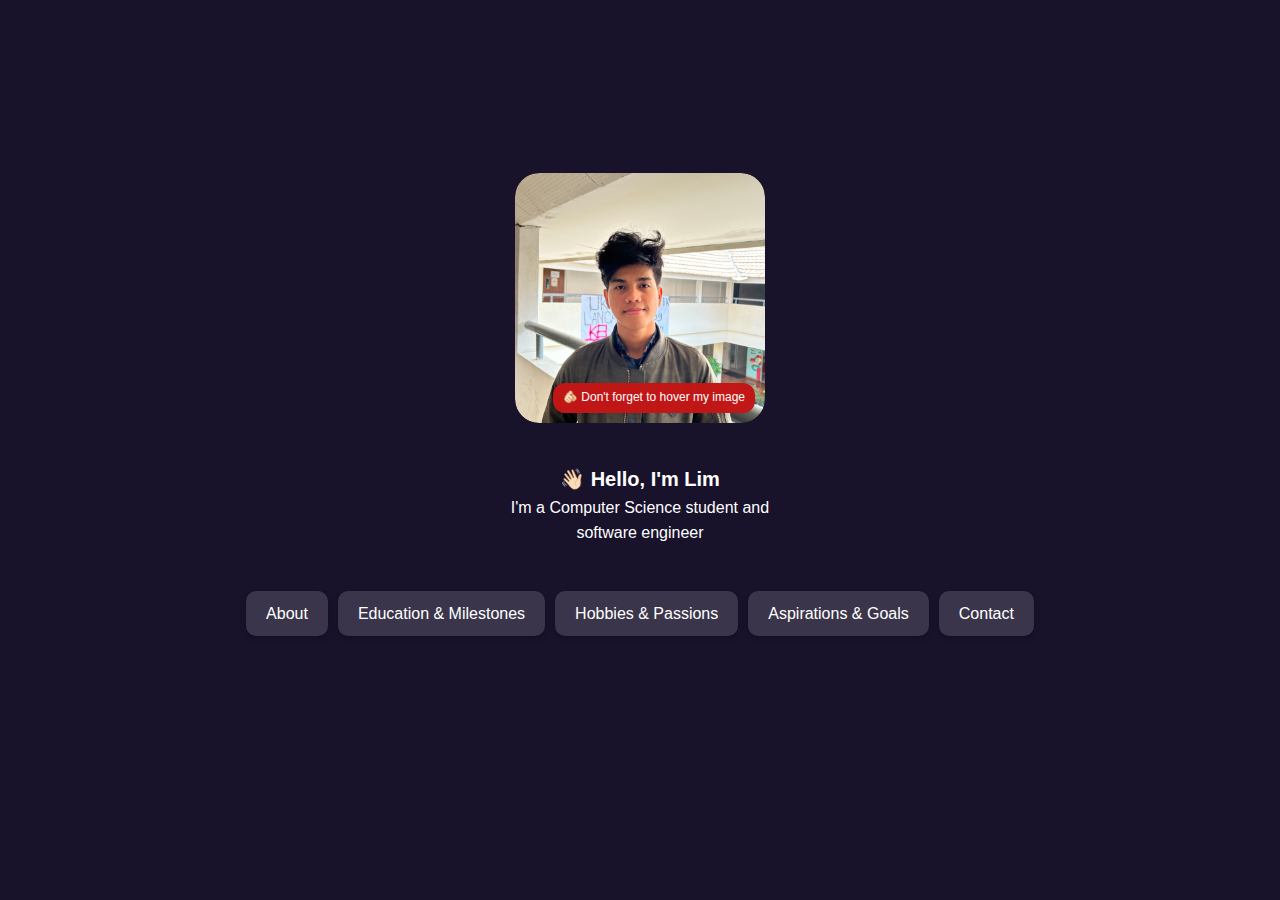
<file: index.html>
<!DOCTYPE html>
<html lang="en">

<head>
    <meta charset="UTF-8">
    <meta name="viewport" content="width=device-width, initial-scale=1.0">
    <title>Personal Website</title>
    <link rel="stylesheet" href="src/styles.css">
</head>

<body>

    <div style="display: flex; justify-content: center; align-items: center; margin-top: 20px; height: 86vh; flex-direction: column; gap: 40px;" class="content">
        
        <div class="container">
            <img src="./profile.jpeg" alt="">
            <div class="badge">🫵🏻 Don't forget to hover my image</div>
            <div class="badge-istri">🫵🏻 Don't forget to hover my image</div>

        </div>

        <div style="color: white; text-align: center; " class="text-hero">
            <span class="text-head" style="font-size:20px; font-weight: bold;">
                👋🏻 Hello, I'm Lim
            </span>
            
            <p style="width: 300px;">I'm a Computer Science student and software engineer</p>
        </div>

        <div style="display: flex;" class="display-button">
            <a href="detail.html" class="glass-btn">About</a>
            <a href="detail.html#education" class="glass-btn">Education & Milestones</a>
            <a href="detail.html#hobbies" class="glass-btn">Hobbies & Passions</a>
            <a href="detail.html#aspirations" class="glass-btn">Aspirations & Goals</a>
            <a href="detail.html#contactq" class="glass-btn">Contact</a>
        </div>
    </div>

</body>

</html>
</file>
<file: src/styles.css>
/* Reset Styles */
* {
    margin: 0;
    padding: 0;
    box-sizing: border-box;
}



/* Global Styles */
body {
    font-family: Arial, sans-serif;
    line-height: 1.6;
    background-color: #f8f8f8;

    background: #18122B;

    
}

.container {
    max-width: 960px;
    margin: 0 auto;
    padding: 0 20px;
}

.header {
    background-color: #333;
    color: #fff;
    padding: 20px 0;
    text-align: center;
}

.header h1 {
    font-size: 36px;
    margin-bottom: 10px;
}

.header p {
    font-size: 18px;
    margin-bottom: 20px;
}

.navbar {
    
    text-align: center;
    padding: 10px 0;

    background: rgba( 255, 255, 255, 0.05 );

box-shadow: 0 8px 32px 0 rgba( 31, 38, 135, 0.37 );
backdrop-filter: blur( 1.5px );
-webkit-backdrop-filter: blur( 1.5px );
border-radius: 10px;
border: 1px solid rgba( 255, 255, 255, 0.18 );
    
}

.navbar a {
    color: #fff;
    text-decoration: none;
    opacity: 0.5;
    margin: 0 10px;
    transition: color 0.5s ease-in-out, opacity 0.5s ease-in-out;
}

.navbar a:hover {
    opacity: 1;
    transition: color 0.5s ease-in-out, opacity 0.5s ease-in-out, box-shadow 0.3s ease-in-out;
    box-shadow: 0 2px 4px rgba(235, 235, 235, 0.1); /* Mengatur bayangan yang lebih ringan */
}


 /* Image hero */
 .container {
    position: relative;
    height: 250px;
    width: 250px;
    overflow: hidden; /* Mengatasi masalah animasi border */
    border-radius: 24px;
}

.container img {
    position: absolute;
    top: 0;
    left: 0;
    width: 100%;
    height: 100%;
    object-fit: cover; /* Menyesuaikan gambar dengan ukuran div */
    transition: transform 0.3s; /* Efek transisi untuk gambar */
    border-radius: 24px;
}
.container:hover img {
    transform: scale(1.1); /* Efek zoom gambar pada hover */
}

.container::before,
.container::after {
    content: '';
    position: absolute;
    top: 0;
    left: 0;
    right: 0;
    bottom: 0;
    border: 10px solid transparent;
    transition: border-color 0.3s; /* Efek transisi untuk border */
    border-radius: 24px;
}

/* Gambar latar belakang saat hover */
.container:hover::before {
    background-image: url('https://i.pinimg.com/474x/a9/8e/65/a98e6584d367fbcc86d3dd47b8e15707.jpg');
    background-size: cover;
    background-position: center;
    border-color: rgba(255, 255, 255, 0.7); /* Ubah warna border saat hover */
}

.container:hover::after {
    background-image: url('https://i.pinimg.com/474x/a9/8e/65/a98e6584d367fbcc86d3dd47b8e15707.jpg');
    background-size: cover;
    background-position: center;
    border-color: rgba(0, 0, 0, 0.7); /* Ubah warna border saat hover */
}

.badge {
    position: absolute;
    bottom: 10px;
    right: 10px;
    background-color: rgba(195, 22, 22, 0.994);
    color: white;
    padding: 5px 10px;
    border-radius: 12px;
    font-size: 12px;
    box-shadow: 0 2px 4px rgba(0, 0, 0, 0.1);
    opacity: 1;
    transition: opacity 0.5s ease-in-out;
}

.container:hover .badge {
    
    opacity: 0;
}

.badge-istri {
    position: absolute;
    bottom: 10px;
    right: 10px;
    background-color: rgba(195, 22, 22, 0.994);
    color: white;
    padding: 5px 10px;
    border-radius: 12px;
    font-size: 12px;
    box-shadow: 0 2px 4px rgba(0, 0, 0, 0.1);
    display: none;
    opacity: 1;
    transition: opacity 0.5s ease-in-out;
}

.badge-istri:hover .badge {
    opacity: 0;
    display: inline;
}


/* Detail about me */

/* .container:hover::before {
    border-color: red; /* Warna pertama saat hover */
/* } */



/* Button glass */
/* Button Styles */
.glass-btn {
    background: rgba(255, 255, 255, 0.15); /* Background with transparency */
    border: none;
    padding: 10px 20px;
    margin: 5px;
    border-radius: 10px;
    font-size: 16px;
    color: #fff;
    cursor: pointer;
    box-shadow: 0 4px 6px rgba(0, 0, 0, 0.1), 0 1px 3px rgba(0, 0, 0, 0.08); /* Glassmorphism shadow */
    transition: all 0.3s ease-in-out; /* Transition effect */
    text-decoration: none;
}

.glass-btn:hover {
    background: rgba(255, 255, 255, 0.25); /* Background with increased transparency on hover */
    transform: translateY(-6px); /* Move the button up slightly on hover */
    box-shadow: 0 6px 8px rgba(0, 0, 0, 0.15), 0 3px 6px rgba(0, 0, 0, 0.1); /* Adjusted shadow on hover */
}

/* About STYLE */
/* Reset Styles */
* {
    margin: 0;
    padding: 0;
    box-sizing: border-box;
}
</file>
